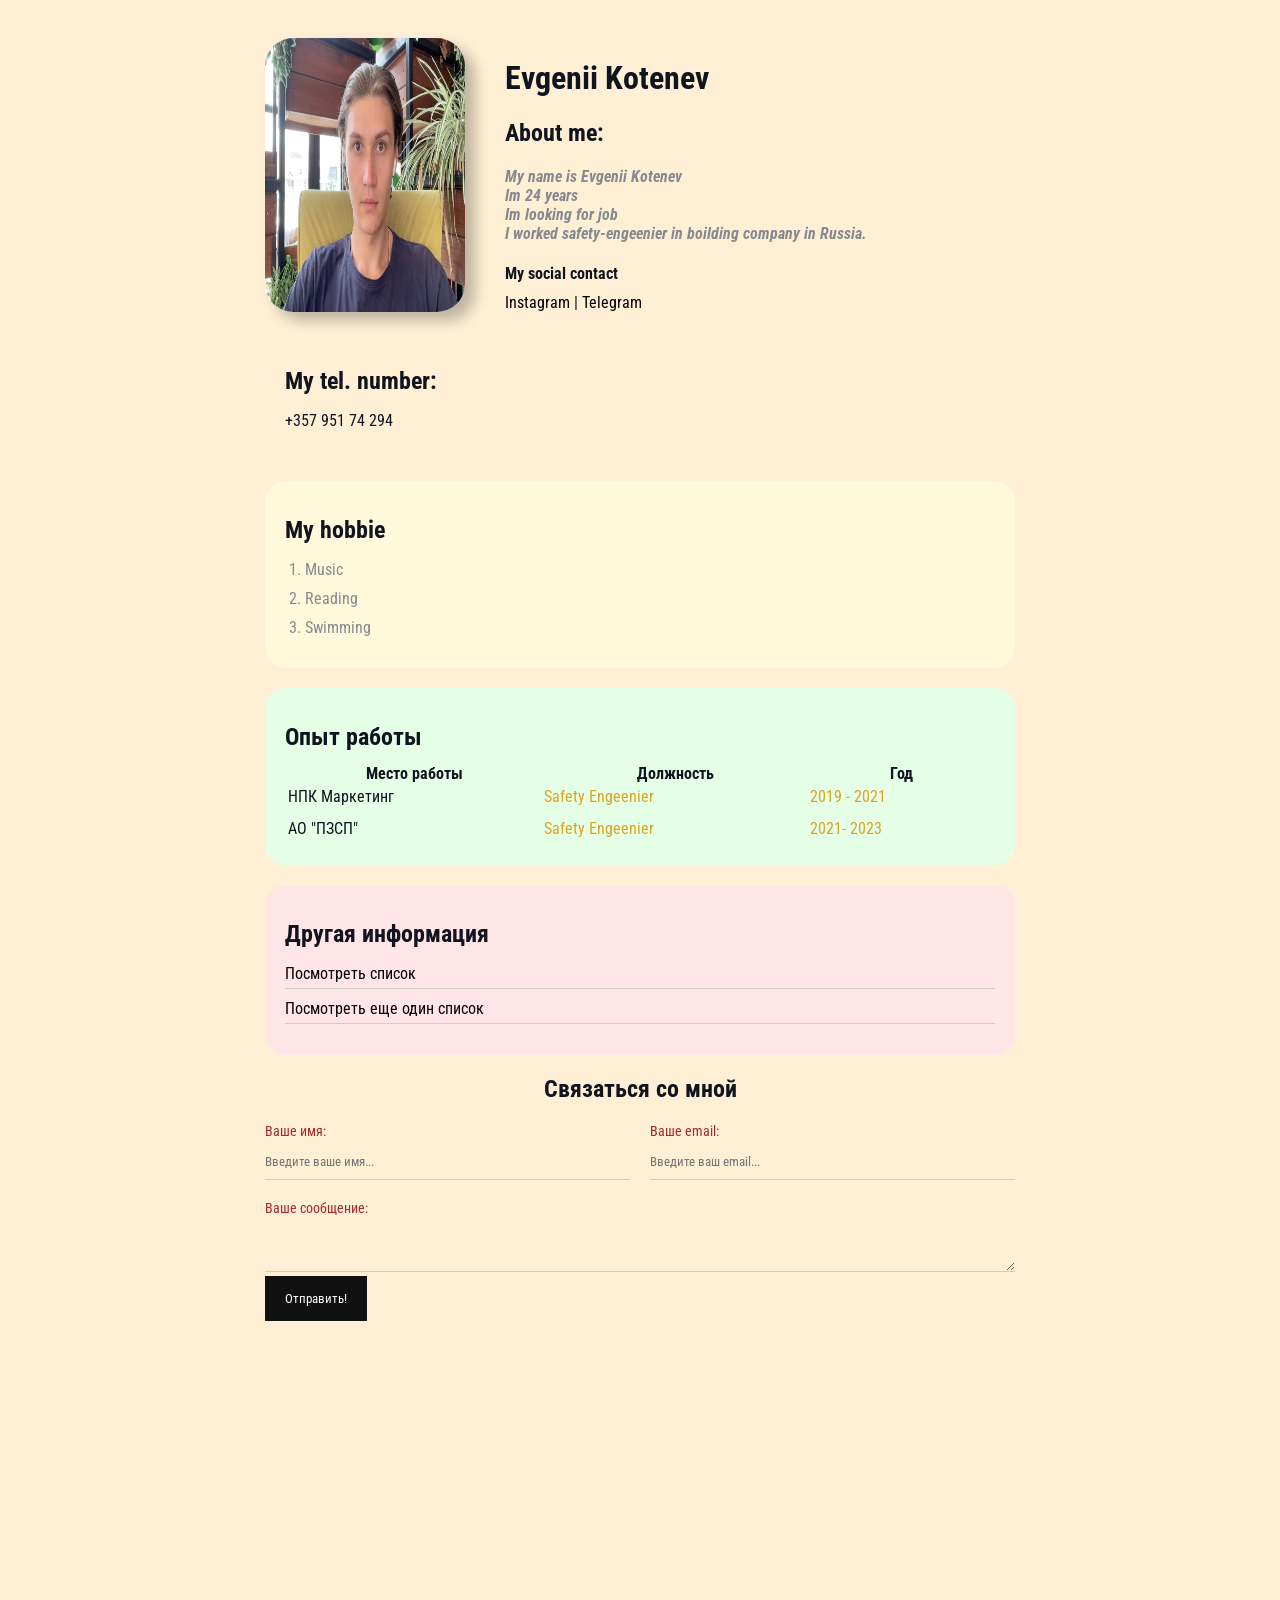
<file: index.html>
<!DOCTYPE html>
<html>
  <head>
    <meta charset="UTF-8" />
    <title>Evgenii CV</title>
    <link rel="stylesheet" href="style.css" />
  </head>
  <body>
    <div class="container">
      <div class="info">
        <img src="me.jpg" alt="Моя фотография" class="avatar" />

        <div class="info-text">
          <h1>Evgenii Kotenev</h1>
          <h2>About me:</h2>
          <p>My name is <strong>Evgenii Kotenev</strong></p>
          <p>Im 24 years</p>
          <p>Im looking for job</p>
          <p>I worked safety-engeenier in boilding company in Russia.</p>

          <h4>My social contact</h4>

          <a href="https://instagram.com/ravik.ras" target="_blank"
            >Instagram</a
          >
          |
          <a href="https://t.me/jack_landau" target="_blank">Telegram</a>
        </div>
      </div>

      <div class="card">
        <h2>My tel. number:</h2>
        <p>+357 951 74 294</p>
      </div>

      <div class="card bg-yellow">
        <h2>My hobbie</h2>
        <ol class="list">
          <li>Music</li>
          <li>Reading</li>
          <li>Swimming</li>
        </ol>
      </div>

      <div class="card bg-green">
        <h2>Опыт работы</h2>
        <table class="table">
          <tr>
            <th>Место работы</th>
            <th>Должность</th>
            <th>Год</th>
          </tr>
          <tr>
            <td>НПК Маркетинг</td>
            <td>Safety Engeenier</td>
            <td>2019 - 2021</td>
          </tr>
          <tr>
            <td>АО "ПЗСП"</td>
            <td>Safety Engeenier</td>
            <td>2021- 2023</td>
          </tr>
        </table>
      </div>

      <div class="card bg-red">
        <h2>Другая информация</h2>
        <ul class="link-list">
          <li>
            <a target="_blank" href="other_information.html">
              Посмотреть список</a
            >
          </li>
          <li>
            <a target="_blank" href="other_information.html">
              Посмотреть еще один список</a
            >
          </li>
        </ul>
      </div>

      <div class="contact">
        <h2>Связаться со мной</h2>

        <form action="/">
          <div class="row">
            <div class="form-group">
              <label for="name">Ваше имя:</label>
              <input type="text" id="name" placeholder="Введите ваше имя..." />
            </div>

            <div class="form-group">
              <label for="email">Ваше email:</label>
              <input
                type="number  "
                id="email"
                placeholder="Введите ваш email..."
              />
            </div>
          </div>

          <div class="form-group">
            <label for="massage of user">Ваше сообщение:</label>
            <textarea
              name=""
              id="massage of user"
              cols="40"
              rows="2"
            ></textarea>
          </div>

          <input class="btn" type="submit" value="Отправить!" />
        </form>
      </div>

      <div class="position">
        <div class="box"></div>
      </div>

      <div class="box-model">
        <div></div>
        <div></div>
        <div></div>
        <div></div>
      </div>
    </div>
    <div style="margin-bottom: 500px"></div>
  </body>
</html>
</file>
<file: style.css>
@import url("https://fonts.googleapis.com/css2?family=Roboto+Condensed&display=swap"); /* Импортировали шрифт с сайта https://fonts.google.com/specimen/Roboto+Condensed и в body указали его (font-famaly) */

/* * {
  padding: 0;
  margin: 0;
} */ /* Если обращаемся к "*", то обнуляем все padding и margin у всех элементов   */

body {
  background-color: #ffefd5; /* Фоновый цвет сайта  */
  color: #0f141e;

  font-size: 16px; /* Базовый шрифт для всего сайта */
  font-weight: normal; /* Жирность шрифта (все что до 500 обычныая жирность шрифта */
  /* font-family: Arial, Helvetica, sans-serif; Выбираем шрифт для проекта (если Arial не будет работать то будет подключаться Helvetica) */
  font-family: "Roboto Condensed", sans-serif;

  /* font: normal 16px "Roboto Condensed", sans-serif; (Можно прописать все для шрифтов в одной строчке) */

  /* Чтобы точечно обращаться к объекту и изменить только его - в теге нужно указать class и обращаться к нему */
  /* Можно записать через id, разница в том что id должно быть уникальным, а классы могут повторяться. Для стилистики обычно используют class, но если все-таки мы работаем с id, то вместо точки (.avatar) ставим # */
  /* В данном случае мы задаем стиль для фотографии */
}
a {
  color: black; /* Цвет ссылки  */
  text-decoration: none; /* Добавление подчеркивания по умолчанию  */
}

a:hover {
  text-decoration: underline; /*  Стилистика при наведении */
} /* Псевдо класс (задает состояние селектору, при наведении)  */

a:active {
  color: blue; /* Цвет при нажатии  */
} /*  Псевдо класс (задает состояние селектору, при нажатии) */

.avatar {
  width: 200px; /* Ширина картинки */
  border-radius: 28px; /* Округление картинки */
  box-shadow: 10px 9px 14px rgba(0, 0, 0, 0.25); /* Можно нажать inspect на Аватаре на сайте и поиграться с тенью в фиолетовом квадрате */
}

.info {
  display: flex;
  margin-bottom: 20px;
}

@media (max-width: 700px) {
  .info {
    text-align: center; /* Текст по центру */
    display: block;
  }
} /* Описываем правила которые будут работать на ширине до 700px (текст уходит вниз при сужении сайта (для мобильных устройств))*/

.info-text {
  margin-left: 40px;
}

.info-text h4 {
  margin-bottom: 10px;
}

a:visited {
  color: green;
} /* Псевдо класс (задает состояние селектору, после посещения ссылки она отображается зеленым)  */

.info p {
  color: #86898f;
  margin: 0; /* Отступы их можно увидеть проинспектировав выделенное слово из параграфа */
  font-style: italic; /* Наклонный текст */
  font-weight: bold; /* Ширина шрифта или жирность */
  text-decoration: none; /* Нижнее подчеркивание (underline) */
  /* text-transform: uppercase;  Для каждой заглавной буквы (capitalize) */
  /* letter-spacing: 15px; Количесвто пикселей между каждым символом */
  /* word-spacing: 42px; Количество пространства между разными словами */
  /* p - после .info означает, что правила будут применяться для всех вложенных параграфов включая те, которые находятся внутри, если я хочу чтобы применялось только для вложенных (для детей) то тогда нужно поставить впереди знак > p */
}

.container {
  max-width: 750px;
  margin: auto; /* Сделали сайт по средине */
  padding-top: 30px;
}

.bg-yellow {
  background-color: #fff9dc;
}

.bg-green {
  background-color: #e5ffe7;
}

.bg-red {
  background-color: #ffe5e5;
}

.card {
  padding: 15px 20px;
  margin-bottom: 20px; /*  Можно пользоваться чтобы видеть блоки (очень полезно) */
  border-radius: 20px;
}

.card h2 {
  margin-bottom: 10px;
}

.list {
  padding: 0 20px;
  /* list-style: none; Можем убрать цифры */
}

.list li {
  color: #86898f;
  margin-bottom: 10px;
  /* border-bottom: 1px solid green; (Линия подчеркивающая предложение) */
}

.table {
  width: 100%; /* Ширина таблицы на всю страницу */
}

.table td {
  padding-bottom: 10px;
}

.table td:nth-child(2),
.table td:nth-child(3) {
  color: goldenrod;
} /* Тут мы не создаем классы в каждом теге чтобы изменить стиль, а обращаемся к детям и говорим что нужно изменить именно 2 и 3 столбцы. */

/* .table tr:nth-child(even) {
  background: red;
} (Каждая четная (even) строчка подчеркнута, если передать odd, то будет наоборот, нечетные) */

.link-list {
  list-style: none; /* Стиль для списка (если выбрать square то будут квадратики) */
  padding: 0;
}

.link-list li {
  margin-bottom: 10px;
  padding-bottom: 5px;
  border-bottom: 1px solid #ccc;
}
.contact h2 {
  text-align: center; /* Задаем расположение заголовку по центру */
}

.form-group label {
  display: block; /* Каждый из display блоков будет находится на отдельной строчке */
  font-size: 14px;
  color: brown;
}

.form-group input,
.form-group textarea {
  width: 100%; /* Ширина во всю страницу */
  box-sizing: border-box;
  border: none; /* Убираем границу */
  background: transparent;
  border-bottom: 1px solid #ccc; /* Задаем нижнюю границу вручную */
  color: #000;
  padding: 15px 0 10px;
  outline: none; /* Убирает синюю рамку при нажатии в input */
  font-family: inherit; /* Наследование главного шрифта который мы используем */
}

.row {
  display: flex; /* Строки для ввода (Имя и фамилии будут на одно	 стрчке) */
  margin-bottom: 20px;
}

.row > .form-group {
  width: 50%; /* Ширина form-group 50%, так как мы обращаемся только к детям ">" */
  margin-right: 20px;
}

.row > .form-group:last-child {
  margin-right: 0;
}

.btn {
  background: #111;
  padding: 15px 20px;
  color: white;
  border: none;
  font-family: inherit;
  cursor: pointer;
}

.btn:hover {
  opacity: 0.9; /* При наведении меняется состояние кнопки (немного бледнеет) */
}

/* Position */

/* .position {
  position: relative;
  border: 4px solid black;
  margin-top: 40px;
  padding: 20px;
  height: 300px;
}

.box {
  position: fixed;
  top: 0px;
  left: 0px;
  width: 100%;
  height: 50px;
  background: lightcoral;
} */

/* Box Model */

/* .social {
  background: red;
  padding: 15px; /* Внутренние отступы в самом блоке (От края блока до контента). Можно указывать два значения 15 и 20, тогда верх и низ будет по 15, лево и право по 20. Или указать все 4 стороны, тогда размеры будут применяться по часовой стрелке. */
/* border: 5px dotted red; /* Граница к бордеру (ширина, стиль, цвет) */
/* margin: 20px; /* Внешние отступы 
}

/* .box-model div {
  float: left; /* Чтобы блоки встали в ряд */
/* background: #000;
  height: 200px;
  border: solid red;
  width: 25%;
  box-sizing: border-box; /* Размер бокса с учетом bordera, чтобы не перескакивал вниз а оставался в одну линию 
} */ /* div - после .box-model означает, что правила будут применяться для всех вложенных параграфов включая те, которые находятся внутри, если я хочу чтобы применялось только для вложенных (для детей) то тогда нужно поставить впереди знак > div */
</file>
